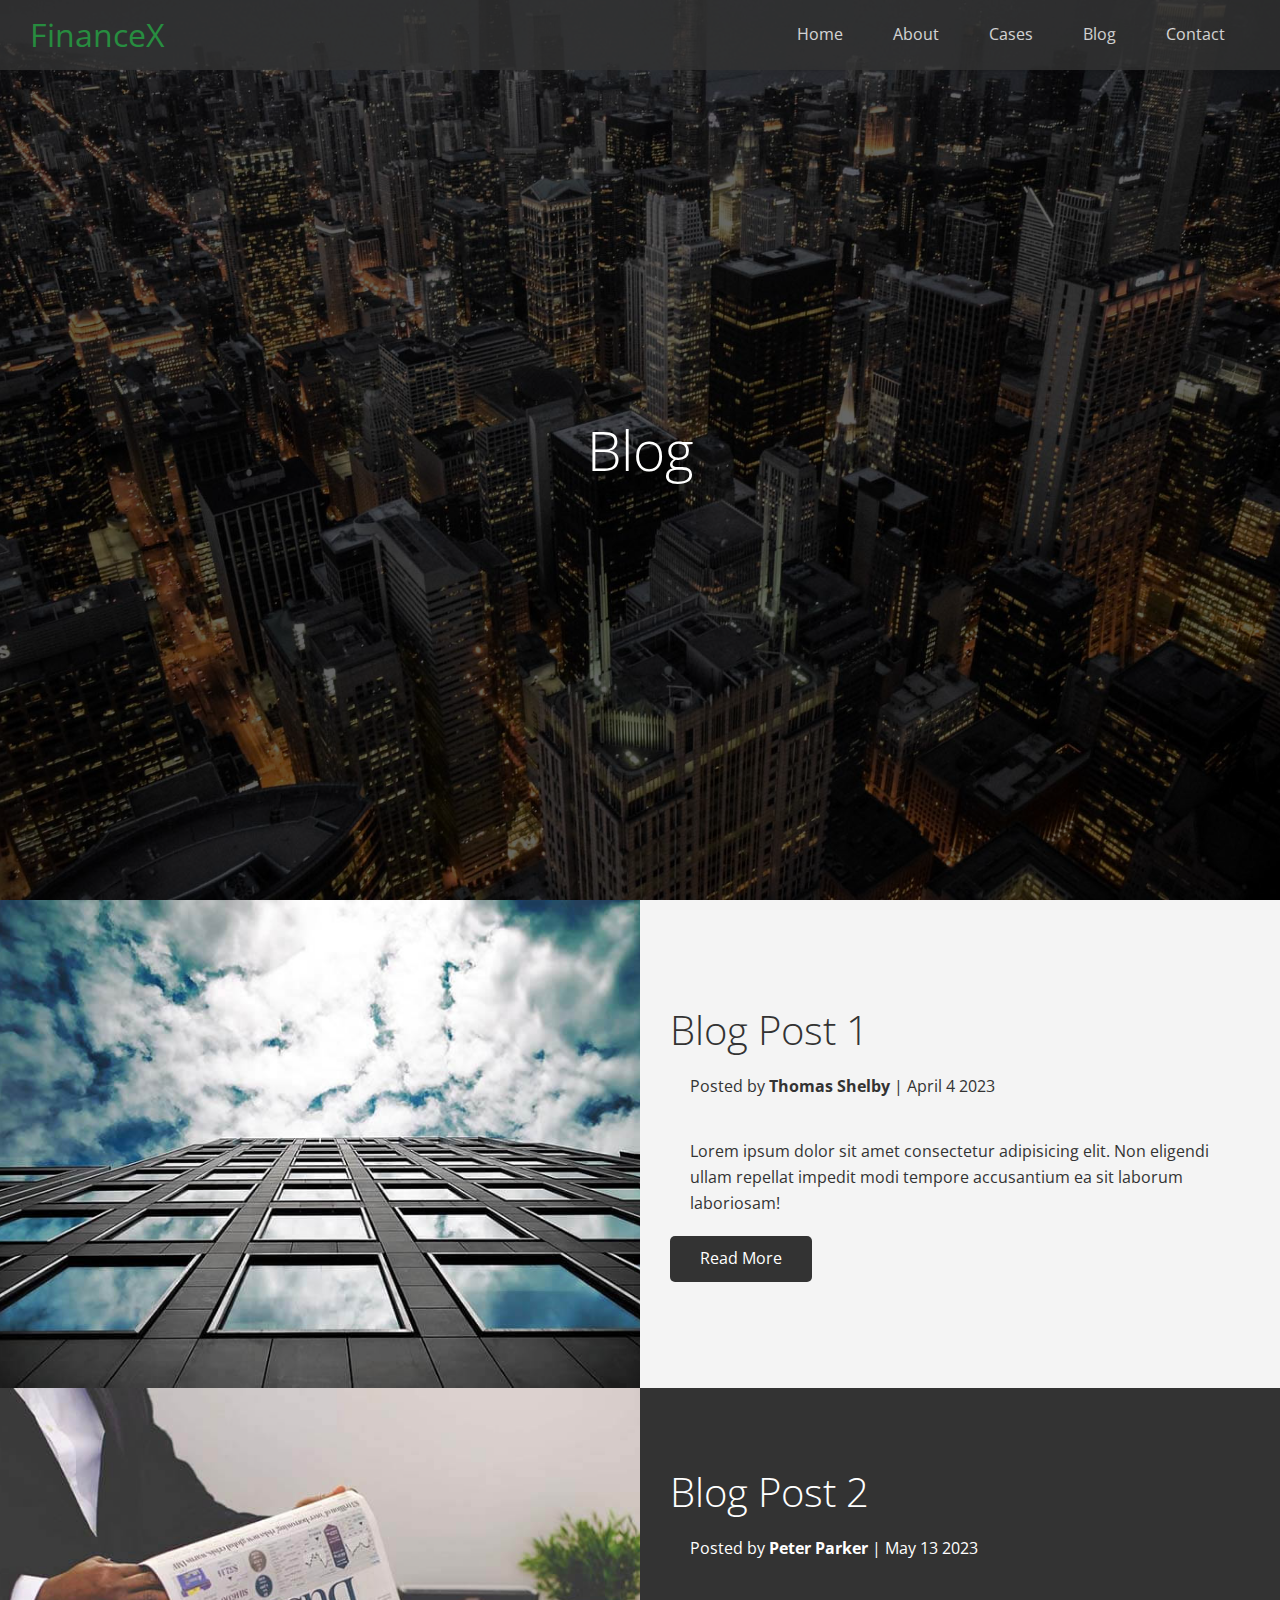
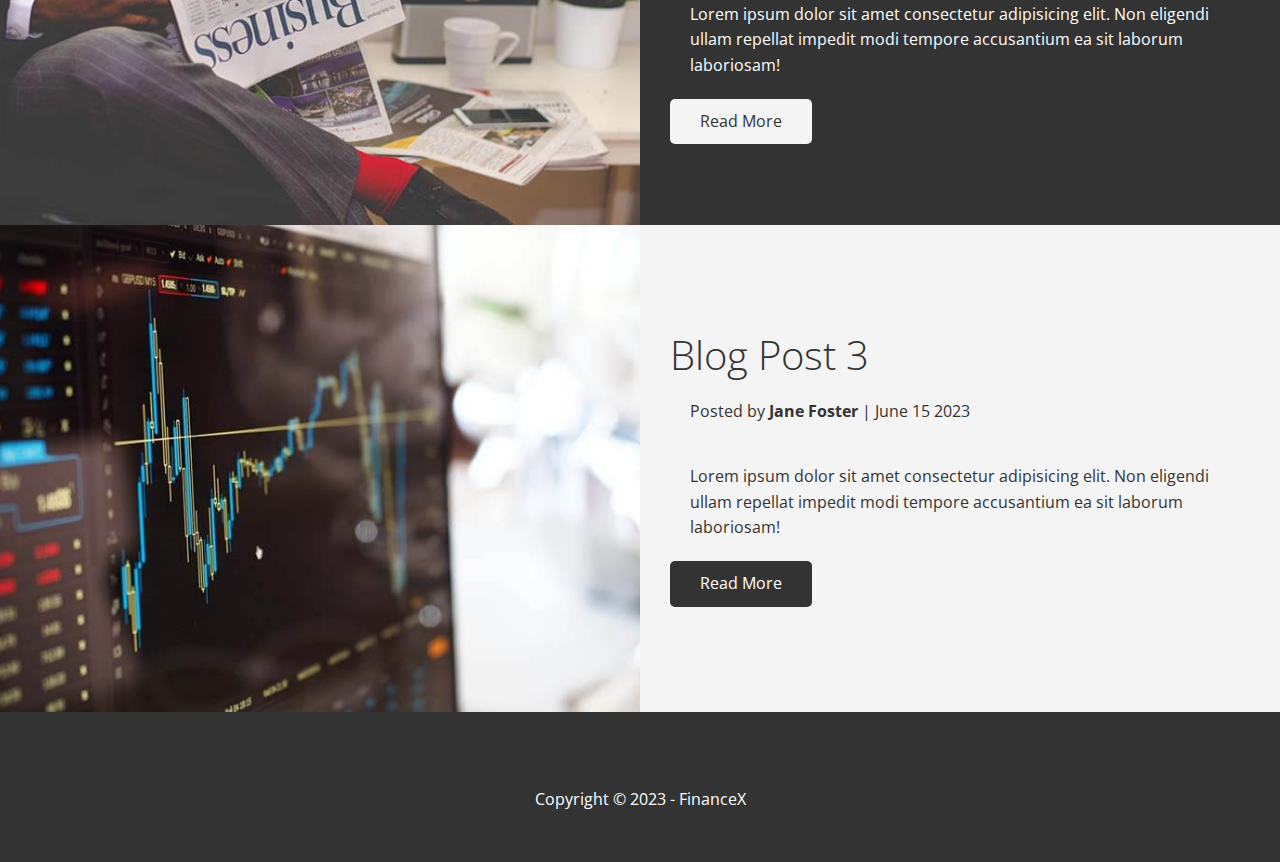
<file: blog.html>
<!DOCTYPE html>
<html lang="en">
<head>
  <meta charset="UTF-8">
  <meta name="viewport" content="width=device-width, initial-scale=1.0">
  <link rel="stylesheet" href="https://cdnjs.cloudflare.com/ajax/libs/font-awesome/6.4.0/css/all.min.css" integrity="sha512-iecdLmaskl7CVkqkXNQ/ZH/XLlvWZOJyj7Yy7tcenmpD1ypASozpmT/E0iPtmFIB46ZmdtAc9eNBvH0H/ZpiBw==" crossorigin="anonymous" referrerpolicy="no-referrer" />
  <link rel="stylesheet" href="utilities.css">
  <link rel="stylesheet" href="style.css">
  <title>FinanceX Blogs</title>
</head>
<body id="home">
   <header class="hero blog">
      <div id="navbar" class="navbar top">
        <h1 class="logo">
        <span class="text-primary"><i class="fas fa-book-open"></i> FinanceX</span>
        </h1>
        <nav>
          <ul>
            <li><a href="index.html#home">Home</a></li>
            <li><a href="index.html#about">About</a></li>
            <li><a href="index.html#cases">Cases</a></li>
            <li><a href="index.html#blog">Blog</a></li>
            <li><a href="index.html#contact">Contact</a></li>
          </ul>
        </nav>
      </div>
          
      <div class="content">
        <h1>Blog</h1>
      </div>
   </header>
   
   <main>
    <article class="flex-columns">
      <div class="row">
         <div class="column">
            <div class="column-1">
                <img src="blog1.jpg" alt="">
            </div>
         </div>
         <div class="column">
            <div class="column-2 bg-light">
               <h2>Blog Post 1</h2>
               <p class="meta">
                 <i class="fas fa-user"></i> Posted by <strong>Thomas Shelby</strong>
                 | April 4 2023
               </p>
               <p>Lorem ipsum dolor sit amet consectetur adipisicing elit. Non eligendi ullam repellat impedit modi tempore accusantium ea sit laborum laboriosam!</p>
               <a href="post.html" class="btn btn-dark">
                <i class="fas fa-chevron"></i>
                 Read More
               </a>
            </div>
         </div>
      </div>
    </article>

    <article class="flex-columns flex-reverse">
      <div class="row">
         <div class="column">
            <div class="column-1">
                <img src="blog2.jpg" alt="">
            </div>
         </div>
         <div class="column">
            <div class="column-2 bg-dark">
               <h2>Blog Post 2</h2>
               <p class="meta">
                 <i class="fas fa-user"></i> Posted by <strong>Peter Parker</strong>
                 | May 13 2023
               </p>
               <p>Lorem ipsum dolor sit amet consectetur adipisicing elit. Non eligendi ullam repellat impedit modi tempore accusantium ea sit laborum laboriosam!</p>
               <a href="post.html" class="btn btn-light">
                <i class="fas fa-chevron"></i>
                 Read More
               </a>
            </div>
         </div>
      </div>
    </article>

    <article class="flex-columns">
      <div class="row">
         <div class="column">
            <div class="column-1">
                <img src="blog3.jpg" alt="">
            </div>
         </div>
         <div class="column">
            <div class="column-2 bg-light">
               <h2>Blog Post 3</h2>
               <p class="meta">
                 <i class="fas fa-user"></i> Posted by <strong>Jane Foster</strong>
                 | June 15 2023
               </p>
               <p>Lorem ipsum dolor sit amet consectetur adipisicing elit. Non eligendi ullam repellat impedit modi tempore accusantium ea sit laborum laboriosam!</p>
               <a href="post.html" class="btn btn-dark">
                <i class="fas fa-chevron"></i>
                 Read More
               </a>
            </div>
         </div>
      </div>
    </article>
   </main>
   
   <footer class="footer bg-dark">
    <div class="social">
      <a href=""><i class="fab fa-facebook fa-2x"></i></a>
      <a href=""><i class="fab fa-twitter fa-2x"></i></a>
      <a href=""><i class="fab fa-youtube fa-2x"></i></a>
      <a href=""><i class="fab fa-linkedin fa-2x"></i></a>
    </div>
    <p>Copyright &copy; 2023 - FinanceX</p>
   </footer>
   <script>
     const navbar = document.getElementById('navbar');
     let scrolled = false;

     window.onscroll = function() {
       if (window.pageYOffset > 100) {
         navbar.classList.remove('top');
         if (!scrolled) {
          navbar.style.transform = 'transalteY(-70px)';
         }
         setTimeout(function() {
           navbar.style.transform = 'translateY(0)';
           scrolled = 'true';
         }, 200);
       } else {
         navbar.classList.add('top');
         scrolled = false;
       }
     }
   </script>
</body>
</html>
</file>
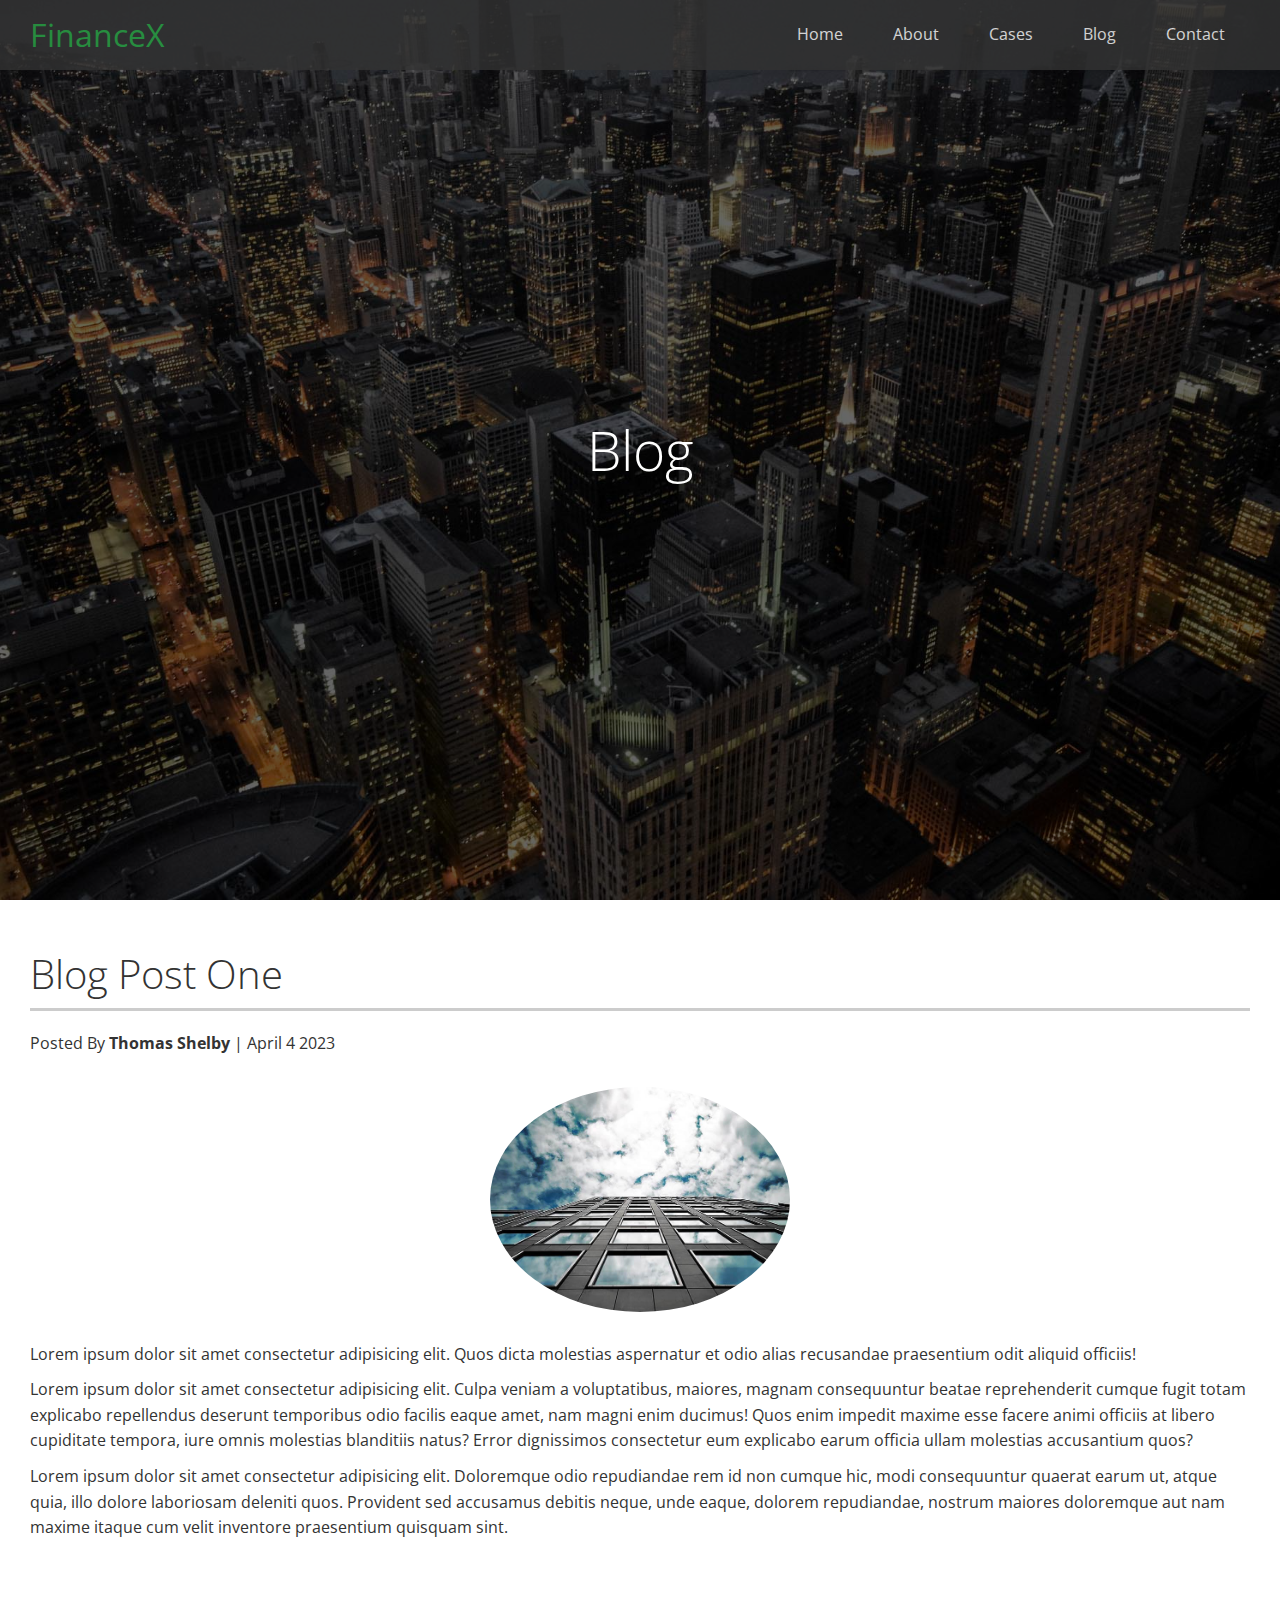
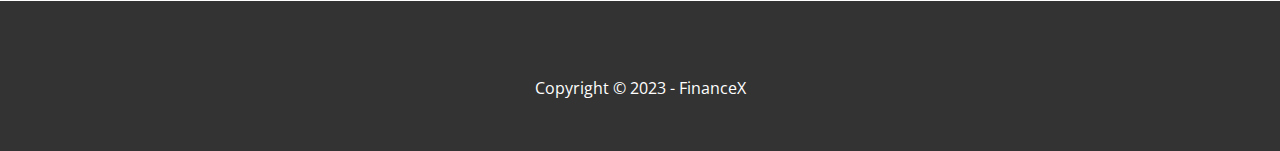
<file: post.html>
<!DOCTYPE html>
<html lang="en">
<head>
  <meta charset="UTF-8">
  <meta name="viewport" content="width=device-width, initial-scale=1.0">
  <link rel="stylesheet" href="https://cdnjs.cloudflare.com/ajax/libs/font-awesome/6.4.0/css/all.min.css" integrity="sha512-iecdLmaskl7CVkqkXNQ/ZH/XLlvWZOJyj7Yy7tcenmpD1ypASozpmT/E0iPtmFIB46ZmdtAc9eNBvH0H/ZpiBw==" crossorigin="anonymous" referrerpolicy="no-referrer" />
  <link rel="stylesheet" href="utilities.css">
  <link rel="stylesheet" href="style.css">
  <title>Post 1</title>
</head>
<body id="home">
   <header class="hero blog">
      <div id="navbar" class="navbar top">
        <h1 class="logo">
        <span class="text-primary"><i class="fas fa-book-open"></i> FinanceX</span>
        </h1>
        <nav>
          <ul>
            <li><a href="index.html#home">Home</a></li>
            <li><a href="index.html#about">About</a></li>
            <li><a href="index.html#cases">Cases</a></li>
            <li><a href="index.html#blog">Blog</a></li>
            <li><a href="index.html#contact">Contact</a></li>
          </ul>
        </nav>
      </div>
          
      <div class="content">
        <h1>Blog</h1>
      </div>
   </header>
   
   <main>
     <section class="post">
      <h2>Blog Post One</h2>
      <p class="meta">
        <i class="fas fa-user"></i> Posted By <strong>Thomas Shelby</strong>
        | April 4 2023
      </p>
      <img src="blog1.jpg" alt="">
      <p>Lorem ipsum dolor sit amet consectetur adipisicing elit. Quos dicta molestias aspernatur et odio alias recusandae praesentium odit aliquid officiis!</p>
      <p>Lorem ipsum dolor sit amet consectetur adipisicing elit. Culpa veniam a voluptatibus, maiores, magnam consequuntur beatae reprehenderit cumque fugit totam explicabo repellendus deserunt temporibus odio facilis eaque amet, nam magni enim ducimus! Quos enim impedit maxime esse facere animi officiis at libero cupiditate tempora, iure omnis molestias blanditiis natus? Error dignissimos consectetur eum explicabo earum officia ullam molestias accusantium quos?</p>
      <p>Lorem ipsum dolor sit amet consectetur adipisicing elit. Doloremque odio repudiandae rem id non cumque hic, modi consequuntur quaerat earum ut, atque quia, illo dolore laboriosam deleniti quos. Provident sed accusamus debitis neque, unde eaque, dolorem repudiandae, nostrum maiores doloremque aut nam maxime itaque cum velit inventore praesentium quisquam sint.</p>
     </section>
   </main>
   
   <footer class="footer bg-dark">
    <div class="social">
      <a href=""><i class="fab fa-facebook fa-2x"></i></a>
      <a href=""><i class="fab fa-twitter fa-2x"></i></a>
      <a href=""><i class="fab fa-youtube fa-2x"></i></a>
      <a href=""><i class="fab fa-linkedin fa-2x"></i></a>
    </div>
    <p>Copyright &copy; 2023 - FinanceX</p>
   </footer>
   <script>
     const navbar = document.getElementById('navbar');
     let scrolled = false;

     window.onscroll = function() {
       if (window.pageYOffset > 100) {
         navbar.classList.remove('top');
         if (!scrolled) {
          navbar.style.transform = 'transalteY(-70px)';
         }
         setTimeout(function() {
           navbar.style.transform = 'translateY(0)';
           scrolled = 'true';
         }, 200);
       } else {
         navbar.classList.add('top');
         scrolled = false;
       }
     }
   </script>
</body>
</html>
</file>
<file: utilities.css>
/* text styles */
.text-primary {
  color: #28a745;
}

.text-secondary {
  color: #0284d0;
}

/* button */
.btn {
  cursor: pointer;
  display: inline-block;
  padding: 10px 30px;
  color: #fff;
  background-color: #28a745;
  border: none;
  border-radius: 5px;
}

.btn:hover {
  opacity: 0.9;
}

.btn-primary, .bg-primary {
  background-color: #28a745;
  color: #fff;
}

.btn-secondary, .bg-secondary {
  background-color: #0284d0;
  color: #fff;
}

.btn-dark, .bg-dark{
  background-color: #333;
  color: #fff;
}

.btn-light, .bg-light {
  background-color: #f4f4f4;
  color: #333;
}

.btn-outline {
  background: transparent;
  border: 1px solid #fff;
}

/* flex-items */
.flex-items {
  display: flex;
  text-align: center;
  justify-content: center;
  text-align: center;
  height: 100%;
}

.flex-items > div {
  padding: 20px;
}

/* flex-column */ 

.flex-columns .flex-reverse {
  flex-direction: row-reverse;
}

.flex-columns .row {
  display: flex;
  flex-direction: row;
  flex-wrap: wrap;
  width: 100%;
}

.flex-columns .column {
  display: flex;
  flex-direction: column;
  flex-basis: 100%;
  flex: 1;
}

.flex-columns .column .column-1,
.flex-columns .column .column-2 {
  height: 100%;
}

.flex-columns img {
  width: 100%;
  height: 100%;
  object-fit: cover;
}

.flex-columns .column-2 {
  display: flex;
  flex-direction: column;
  align-items: flex-start;
  justify-content: center;
  padding: 30px;
}

.flex-columns h2 {
  font-size: 40px;
  font-weight: 100;
}

.flex-columns h4 {
  margin-bottom: 10px;
}

.flex-columns p {
  margin: 20px 20px;
}

/* section header */
.section-header {
  padding: 30px;
  display: flex;
  flex-direction: column;
  align-items: center;
  justify-content: center;
  text-align: center;
}

.section-header h2 {
  font-size: 40px;
  margin: 20px 0;
}

.section-padding {
  padding: 20px 20px 40px;
}

/* flex grid */
.flex-grid .row {
  display: flex;
  flex-wrap: wrap;
  padding: 4px;
}

.flex-grid .column {
  flex: 25%;
  max-width: 25%;
  padding: 0 4px;
}
</file>
<file: style.css>
@import url('https://fonts.googleapis.com/css2?family=Open+Sans:wght@300;400&display=swap');

* {
  box-sizing: border-box;
  padding: 0;
  margin: 0;
}

body {
  font-family: 'Open Sans', sans-serif;
  background-color: #fff;
  color: #333;
  line-height: 1.6;
}

ul {
  list-style-type: none;
}

a {
  color: #333;
  text-decoration: none;
}

h1, h2 {
  font-weight: 300;
  line-height: 1.2;
}

p {
  margin: 10px 0;
}

img {
  width: 100%;
}

/* navbar */
.navbar {
  display: flex;
  align-items: center;
  justify-content: space-between;
  background-color: #333;
  color: #fff;
  opacity: 0.8;
  width: 100%;
  height: 70px;
  position: fixed;
  top: 0px;
  padding: 0 30px;
  transition: 0.5s;
}

.navbar .top {
  background: transparent;
}

.navbar a {
  color: #fff;
  padding: 10px 20px;
  margin: 0 5px;
}

.navbar a:hover {
  border-bottom: #28a745 2px solid;
}

.navbar ul {
  display: flex;
}

.navbar .logo {
  font-weight: 400;
}

/* header */
.hero {
  background: url('showcase.jpg') no-repeat center center/cover;
  height: 100vh;
  position: relative;
  color: #fff;
}

.hero .content {
  display: flex;
  flex-direction: column;
  align-items: center;
  justify-content: center;
  text-align: center;
  height: 100%;
  padding: 0 20px;
}

.hero .content h1 {
  font-size: 55px;
}

.hero .content p {
  font-size: 23px;
  max-width: 600px;
  margin: 20px 0 30px;
}

.hero::before {
  content: '';
  position: absolute;
  top: 0;
  left: 0;
  width: 100%;
  height: 100%;
  background: rgba(0,0,0,0.6);
}

.hero * {
  z-index: 10;
}

.hero .blog {
  background: url('blog.jpg') no-repeat center center/cover;
}
/* icons */

.icons {
  padding: 30px; 
}

.icons h3 {
  font-weight: bold;
  margin-bottom: 15px;
}

.icons i {
  background-color: #28a745;
  color: #fff;
  padding: 1rem;
  border-radius: 50%;
  margin-bottom: 15px;
}

.cases img:hover {
   opacity: 0.7;
}

.team img {
  border-radius: 50%;
}

/* callback form */
.callback-form {
  width: 100%;
  padding: 20px 0;
}

.callback-form .form-control {
  margin-bottom: 15px;
}

.callback-form input {
   width: 100%;
   padding: 4px;
   height: 40px;
   border: #f5f5f5 1px solid;
}

.callback-form input:focus {
  outline-color: #28a745;
}

.callback-form .btn {
  padding: 12px 0;
  margin-top: 20px;
}

/* post */
.post {
  padding: 50px 30px;
}

.post h2 {
  font-size: 40px;
  margin-bottom: 20px;
  padding-bottom: 10px;
  border-bottom: #ccc solid;
}

.post .meta {
  margin-bottom: 30px;
}

.post img {
  width: 300px;
  border-radius: 50%;
  display: block;
  margin: 0 auto 30px;
}


/* footer */
.footer {
  display: flex;
  flex-direction: column;
  align-items: center;
  justify-content: center;
  text-align: center;
  height: 150px;
}

.footer a {
  color: #fff;
}

.footer .social > * {
  margin-right: 20px;
}

.footer a:hover {
  color: #28a745;
}

/* mobile */
@media (max-width: 768px) {
  .navbar {
    flex-direction: column;
    height: 120px;
    padding: 20px;
  }

  .navbar a {
    padding: 10px 10px;
    margin: 0 3px;
  }

  .flex-items {
    flex-direction: column;
  }

  .flex-columns .column, .flex-grid .column{
   flex: 100%;
   max-width: 100%;
  }

  .team img {
    width: 70%;
  }
}
</file>
